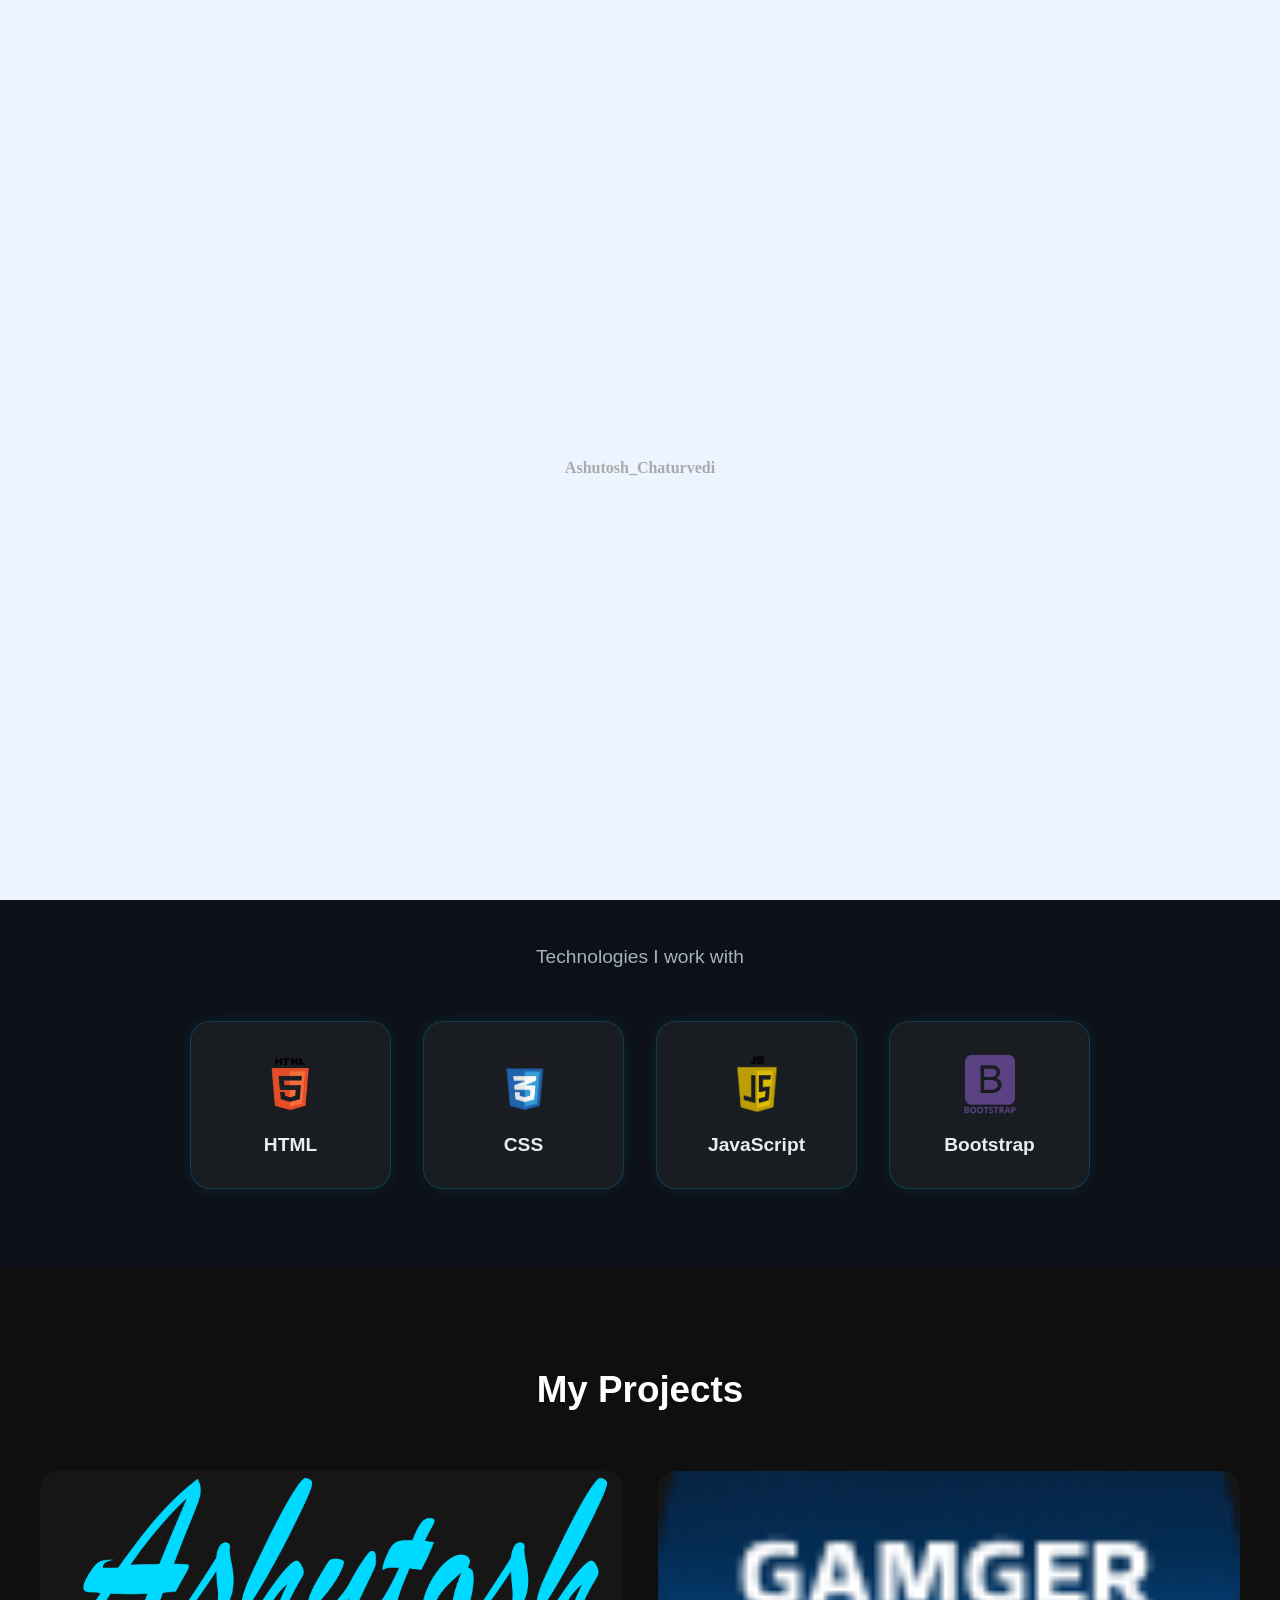
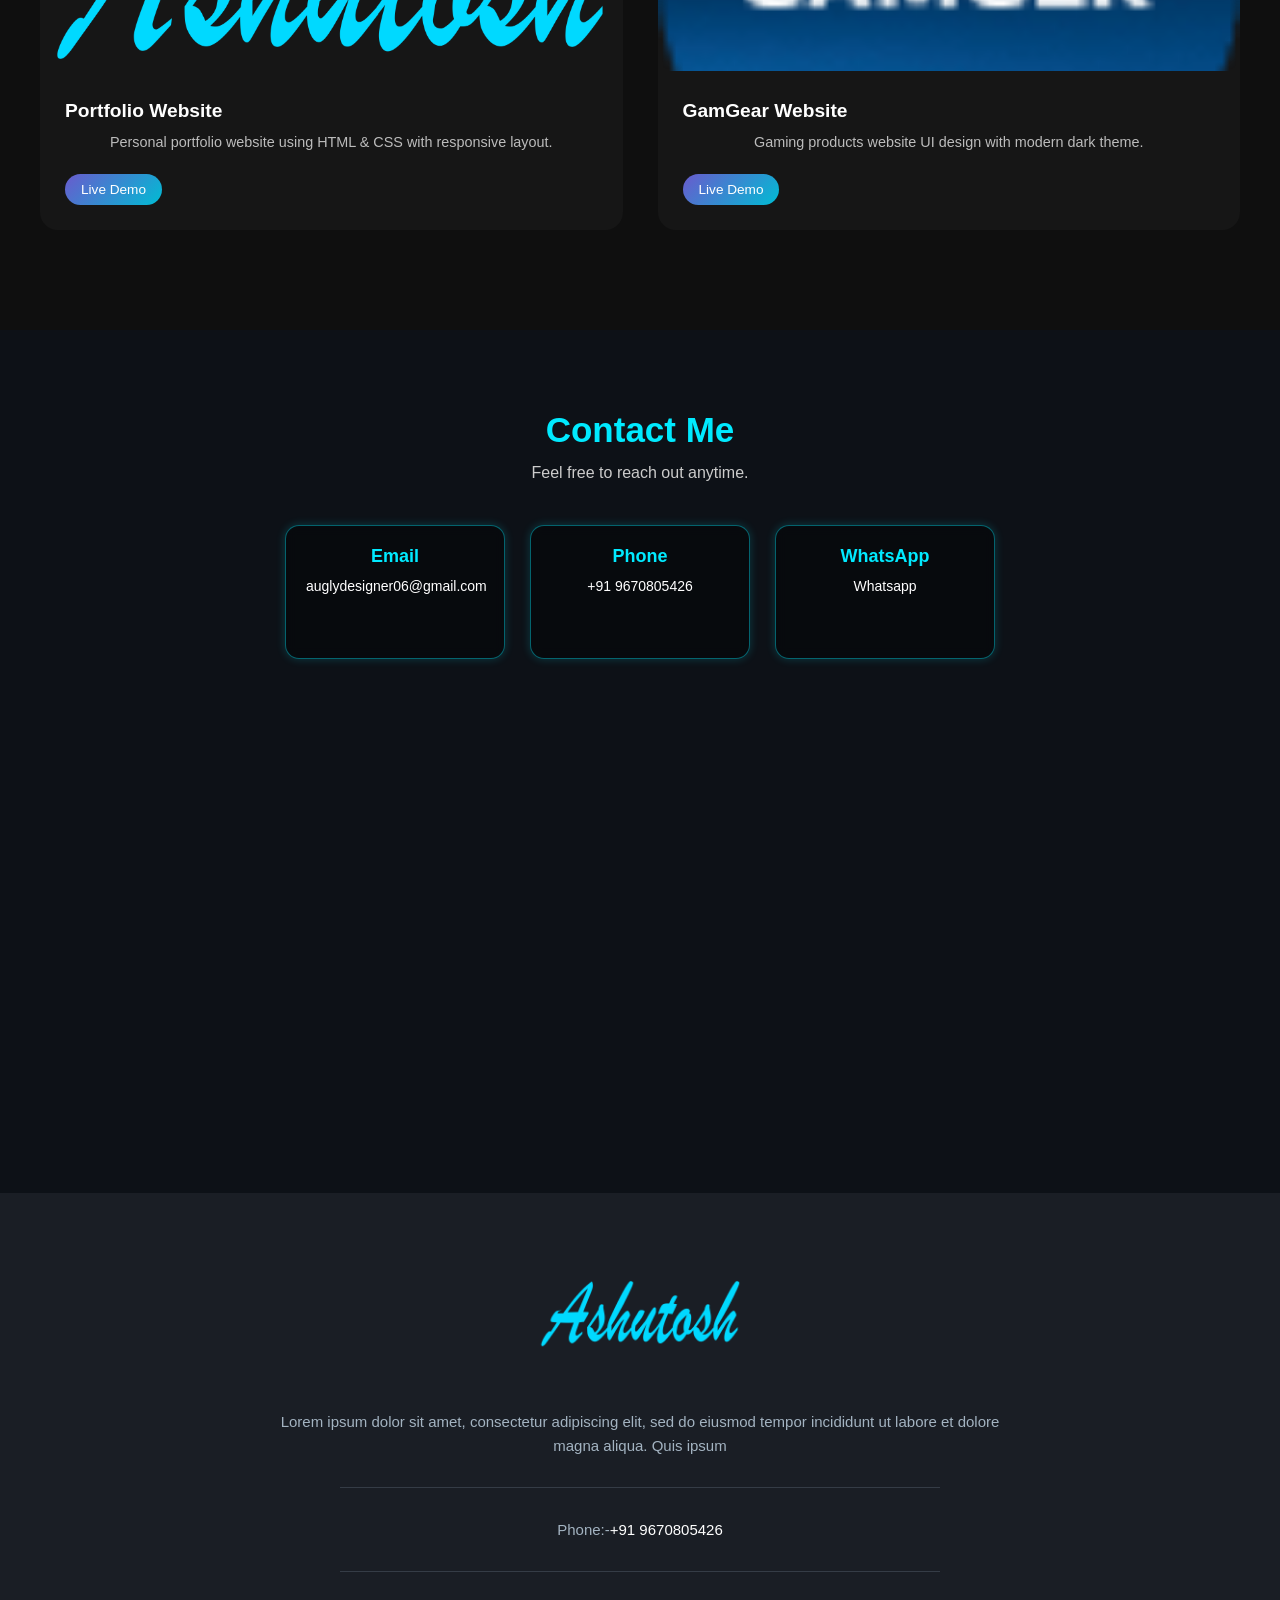
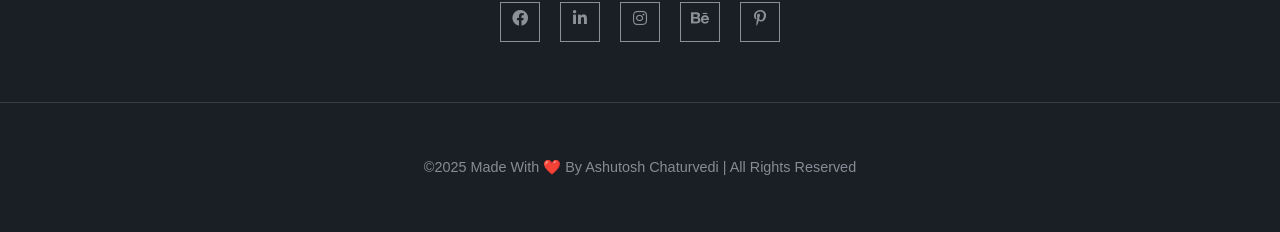
<file: index.html>
<!DOCTYPE html>
<html lang="en">

<head>
  <meta charset="UTF-8">
  <meta name="viewport" content="width=device-width, initial-scale=1.0">
  <title>Ashutosh Chaturvedi | Portfolio</title>
  <link rel="stylesheet" href="style.css">
  <link href="https://fonts.googleapis.com/css2?family=Manrope:wght@400;600;700&display=swap" rel="stylesheet">
  <link rel="stylesheet" href="https://pro.fontawesome.com/releases/v5.15.4/css/all.css" />
  <script src="https://ajax.googleapis.com/ajax/libs/jquery/3.5.1/jquery.min.js"></script>
   <link rel="stylesheet" href="https://maxcdn.bootstrapcdn.com/font-awesome/4.5.0/css/font-awesome.min.css">
  <link href="https://fonts.googleapis.com/css?family=Merriweather:400,900,900i" rel="stylesheet">
  <script src="https://ajax.googleapis.com/ajax/libs/jquery/3.5.1/jquery.min.js"></script>
  <script>
    $(document).ready(function () {
      // will first fade out the loading animation 
      $("#loaderanimate").delay(3500).fadeOut("slow", function () {
        // will fade out the whole DIV that covers the website.
        $("#loader").fadeOut("slow");
      });
    });
  </script>
  <style>
    #loader {
      position: fixed;
      top: 0;
      left: 0;
      right: 0;
      bottom: 0;
      height: 100%;
      width: 100%;
      background-color: #ecf4ff;
      z-index: 9999999;
    }

    .no-js #loaderanimate,
    .oldie #loaderanimate {
      display: none;
    }

    #loaderanimate {
      position: absolute;
      left: 50%;
      top: 50%;
      width: 60px;
      height: 60px;
      /*margin-left: -90px;
            margin-top: -150px;
            padding: 0;*/
    }

    .loading {
      position: absolute;
      /*top: 50%;
                left: 50%;*/
      overflow: hidden;
      transform: translate(-50%, 50%);
      font-weight: 800;
      font-family: Cinzel Decorative;
    }

    .loading::before {
      color: #aaa;
      content: attr(data-loading-text);
    }

    .loading::after {
      position: absolute;
      top: 0;
      left: 0;
      width: 0;
      opacity: 1;
      color: #444;
      overflow: hidden;
      content: attr(data-loading-text);
      animation: loading 4s infinite;
    }

    @keyframes loading {
      0% {
        width: 0;
      }

      100% {
        width: 100%;
      }
    }
  </style>
</head>

<body>
   <a id="button"></a>

  <div class="container-fluid">
    <div id="loader">
      <div id="loaderanimate">
        <div class="loading" data-loading-text="Ashutosh_Chaturvedi"></div>
      </div>
    </div>
  </div>
  <div class="progress-container">
    <div class="progress-bar" id="myBar"></div>
  </div>
  <!-- ===== HEADER ===== -->
<header class="header">
  <nav class="navbar">
    <div class="logo">Ashutosh</div>
    

    <!-- Toggle Button -->
    <input type="checkbox" id="menu-toggle">
    <label for="menu-toggle" class="menu-icon">
      <span></span>
      <span></span>
      <span></span>
    </label>

    <!-- Menu -->
    <ul class="nav-links">
      <li><a href="index.html">Home</a></li>
      <li><a href="about.html">About</a></li>
      <li><a href="skills.html">Skills</a></li>
      <li><a href="project.html">Projects</a></li>
      <li><a href="contact.html" class="btn">Contact</a></li>
    </ul>
  </nav>
</header>


  <!-- ===== HERO ===== -->
  <section class="hero">
    <div class="hero-content">
      <h1>Hi, I'm <span>Ashutosh Chaturvedi</span></h1>
      <p class="subtitle">Frontend Developer • Web Designer • Graphic Designer</p>

    </div>

    <div class="hero-img">
      <img src="WhatsApp Image 2025-11-07 at 4.39.20 PM (1).jpeg" alt="Ashutosh">
    </div>
  </section>

  <!-- ===== ABOUT ===== -->
  <section id="about">
    <div class="container-about">
      <h2>About Me</h2>
      <p>
        I'm a passionate web developer focused on creating clean, user-friendly, and visually appealing websites.
        I love transforming ideas into digital experiences using modern web technologies and thoughtful design.
      </p>
    </div>
  </section>

  <!-- ===== SKILLS ===== -->
  <section class="skills-section">
    <h2 class="section-title">My Skills</h2>
    <p class="section-subtitle">Technologies I work with</p>

    <div class="skills-container">

        <div class="skill-card">
            <img src="HTML.png" alt="HTML Logo">
            <h3>HTML</h3>
        </div>

        <div class="skill-card">
            <img src="CSS.png" alt="CSS Logo">
            <h3>CSS</h3>
        </div>

        <div class="skill-card">
            <img src="JS.png" alt="JavaScript Logo">
            <h3>JavaScript</h3>
        </div>

        <div class="skill-card">
            <img src="pngwing.com.png" alt="Bootstrap Logo">
            <h3>Bootstrap</h3>
        </div>
    </div>
</section>

  <!-- ===== PROJECTS ===== -->
    <section class="projects" id="projects">
  <h2 class="section-title">My Projects</h2>

  <div class="project-container">

    <div class="project-card">
      <img src="Untitled-1.png" alt="Project 1">
      <div class="project-content">
        <h3>Portfolio Website</h3>
        <p>Personal portfolio website using HTML & CSS with responsive layout.</p>
        <div class="project-links">
          <a href="#">Live Demo</a>

        </div>
      </div>
    </div>

    <div class="project-card">
      <img src="favicon.png" alt="Project 2">
      <div class="project-content">
        <h3>GamGear Website</h3>
        <p>Gaming products website UI design with modern dark theme.</p>
        <div class="project-links">
          <a href="#">Live Demo</a>

        </div>
      </div>
    </div>
</div>
</section>

  <!-- ===== CONTACT ===== -->

  <section class="contact-section">
    <h2>Contact Me</h2>
    <p>Feel free to reach out anytime.</p>

    <div class="contact-wrapper">

      <div class="contact-card">
        <h3>Email</h3>
        <p><a href="mailto:auglydesigner06@gmail.com">auglydesigner06@gmail.com</a></p>
      </div>

      <div class="contact-card">
        <h3>Phone</h3>
        <p><a href="tel:+919670805426">+91 9670805426</a></p>
      </div>

      <div class="contact-card">
        <h3>WhatsApp</h3>
        <p><a href="https://wa.me/9670805426">Whatsapp</a></p>
      </div>


    </div>
  </section>
  <div>
    <iframe
      src="https://www.google.com/maps/embed?pb=!1m18!1m12!1m3!1d1258.5027958991661!2d81.01618424915473!3d26.853198331973!2m3!1f0!2f0!3f0!3m2!1i1024!2i768!4f13.1!3m3!1m2!1s0x399be2ef71b5d399%3A0x43908c08626afa20!2s1%2F144%2C%20Virat%20Khand%20-1%2C%20Gomti%20Nagar%2C%20Lucknow%2C%20Uttar%20Pradesh%20226010!5e0!3m2!1sen!2sin!4v1765455911139!5m2!1sen!2sin"
      width="100%" height="450" style="border:0;" allowfullscreen="" loading="lazy"
      referrerpolicy="no-referrer-when-downgrade"></iframe>
  </div>
  <script src="main.js"></script>

  <!--e ===== FOOTER ===== -->
  <center>
  
  <section class="contact-area" id="contact">
        <div class="container">
            <div class="row">
                <div class="col-lg-6 offset-lg-3">
                    <div class="contact-content text-center">
                        <a href="#"><img src="Untitled-1.png" alt="logo"></a>
                        <p>Lorem ipsum dolor sit amet, consectetur adipiscing elit, sed do eiusmod tempor incididunt ut labore et dolore magna aliqua. Quis ipsum </p>
                        <div class="hr"></div>
                       <p class="number">Phone:-<a href="tel:+919670805426">+91 9670805426</a></p>
                        <div class="contact-social">
                            <ul>
                                <li><a class="hover-target" href="https://www.facebook.com/ashu.baba.988711"><i class="fab fa-facebook-f"></i></a></li>
                                <li><a class="hover-target" href="https://www.linkedin.com/in/ashutosh-chaturvedi-a56a29370?utm_source=share&utm_campaign=share_via&utm_content=profile&utm_medium=android_app"><i class="fab fa-linkedin-in"></i></a></li>
                                <li><a class="hover-target" href="https://www.instagram.com/auglydesigner?igsh=MTdmOTZ6ajNtdnF3aw=="><i class="fab fa-instagram"></i></a></li>
                                <li><a class="hover-target" href=""><i class="fab fa-behance"></i></a></li>
                                <li><a class="hover-target" href="https://pin.it/4fWRGSMrz"><i class="fab fa-pinterest-p"></i></a></li>
                            </ul>
                        </div>
                    </div>
                </div>
            </div>
        </div>
    </section>
    <!-- =============== 1.9 Contact Area End ====================-->
    <!-- =============== 1.9 Footer Area Start ====================-->
   <footer>
    <div class="container footer">
      <p>©2025 Made With ❤️ By Ashutosh Chaturvedi | All Rights Reserved</p>
      <div>
  </footer>
  </center>
</body>

</html>
</file>
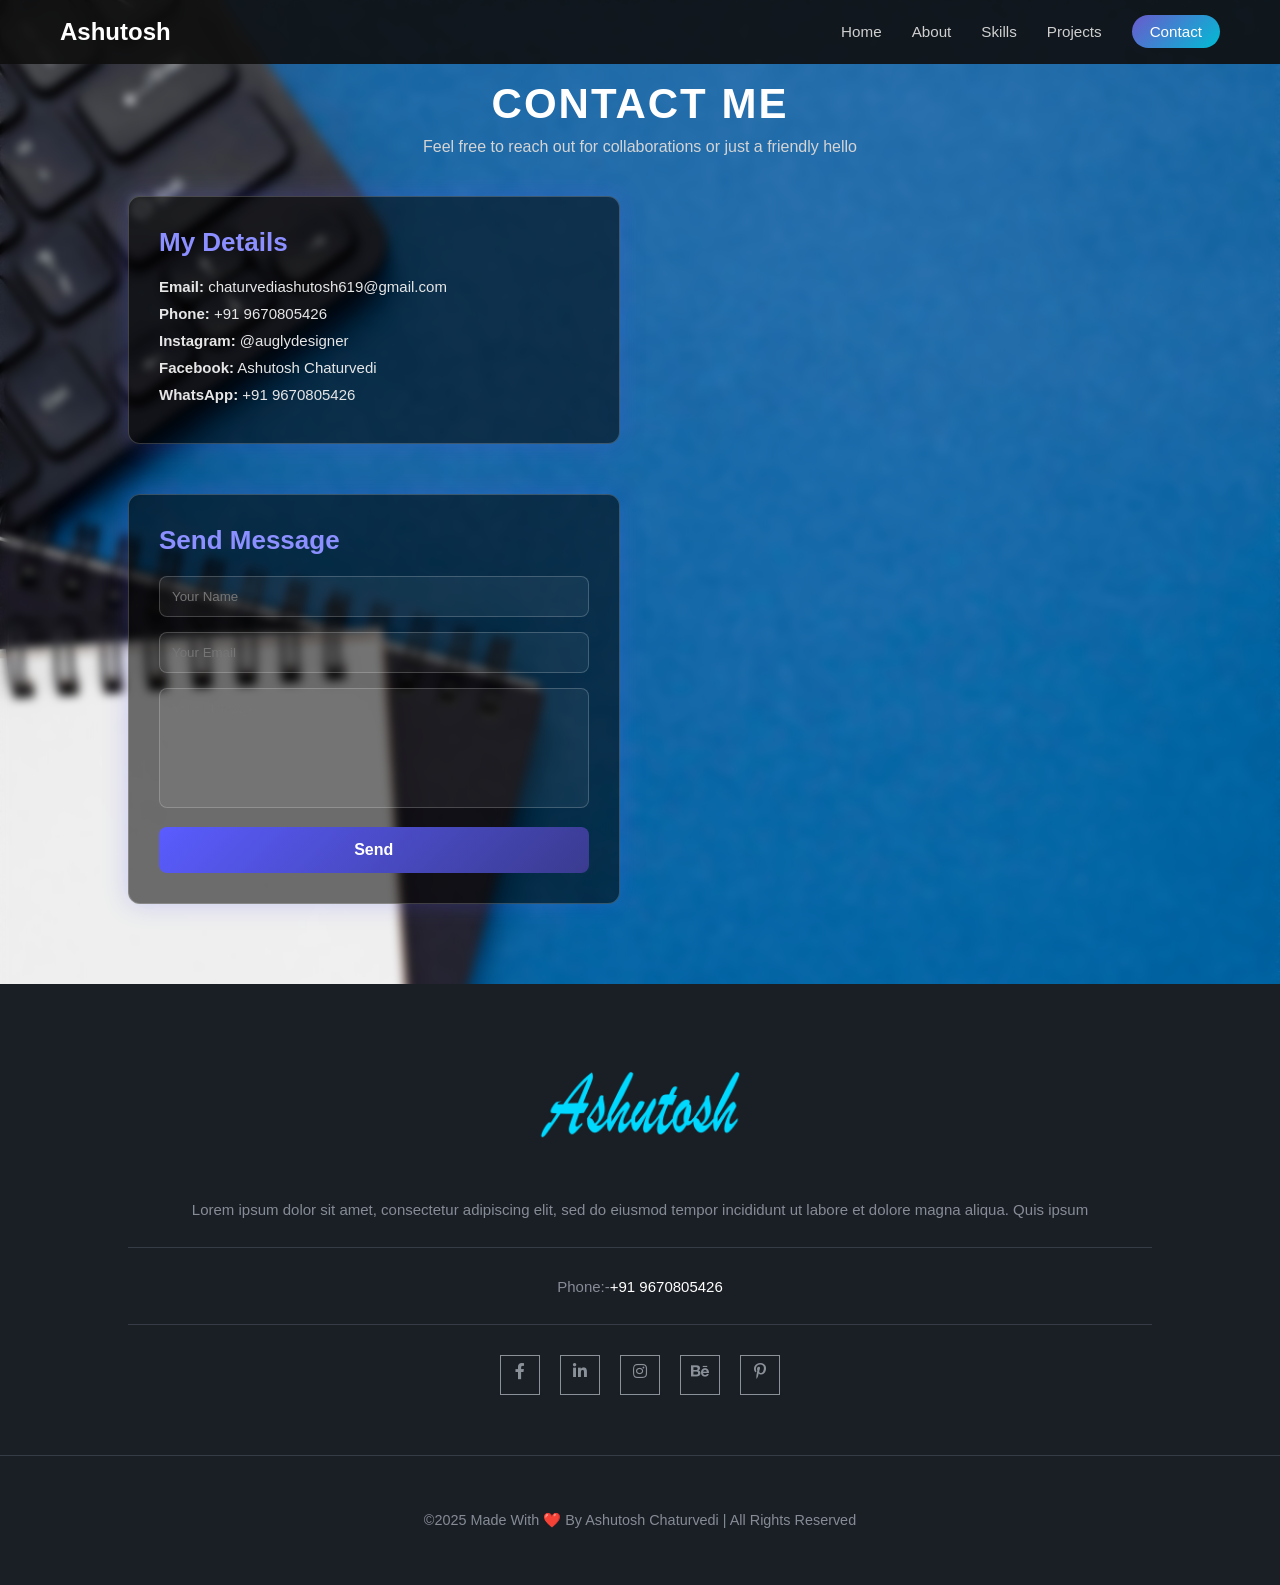
<file: contact.html>
<!DOCTYPE html>
<html lang="en">
<head>
    <meta charset="UTF-8">
    <meta name="viewport" content="width=device-width, initial-scale=1.0">
    <title>Contact | Ashutosh Chaturvedi</title>
    <link rel="stylesheet" href="contact.css">
    <link href="https://fonts.googleapis.com/css2?family=Manrope:wght@400;600;700&display=swap" rel="stylesheet">
  <link rel="stylesheet" href="https://pro.fontawesome.com/releases/v5.15.4/css/all.css" />
  <script src="https://ajax.googleapis.com/ajax/libs/jquery/3.5.1/jquery.min.js"></script>
</head>
<body>
     <!-- ===== HEADER ===== -->
<header class="header">
  <nav class="navbar">
    <div class="logo">Ashutosh</div>

    <!-- Toggle Button -->
    <input type="checkbox" id="menu-toggle">
    <label for="menu-toggle" class="menu-icon">
      <span></span>
      <span></span>
      <span></span>
    </label>

    <!-- Menu -->
    <ul class="nav-links">
      <li><a href="index.html">Home</a></li>
      <li><a href="about.html">About</a></li>
      <li><a href="skills.html">Skills</a></li>
      <li><a href="project.html">Projects</a></li>
      <li><a href="contact.html" class="btn">Contact</a></li>
    </ul>
  </nav>
</header>
     

    <section class="contact-section">
        <h2>Contact Me</h2>
        <p class="subtitle">Feel free to reach out for collaborations or just a friendly hello </p>

        <div class="contact-container">

            <div class="contact-info">
                <h3>My Details</h3>

                <p><strong>Email:</strong> chaturvediashutosh619@gmail.com</p>
                <p><strong>Phone:</strong> +91 9670805426</p>
                <p><strong>Instagram:</strong> @auglydesigner</p>
                <p><strong>Facebook:</strong> Ashutosh Chaturvedi</p>
                <p><strong>WhatsApp:</strong> +91 9670805426</p>
            </div>

            <form class="contact-form">
                <h3>Send Message</h3>

                <input type="text" placeholder="Your Name" required>
                <input type="email" placeholder="Your Email" required>
                <textarea placeholder="Your Message" required></textarea>
                <button type="submit">Send</button>
            </form>

        </div>
    </section>
     <!--e ===== FOOTER ===== -->
   <center>
  
  <section class="contact-area" id="contact">
        <div class="container">
            <div class="row">
                <div class="col-lg-6 offset-lg-3">
                    <div class="contact-content text-center">
                        <a href="#"><img src="Untitled-1.png" alt="logo"></a>
                        <p>Lorem ipsum dolor sit amet, consectetur adipiscing elit, sed do eiusmod tempor incididunt ut labore et dolore magna aliqua. Quis ipsum </p>
                        <div class="hr"></div>
                       <p class="number">Phone:-<a href="tel:+919670805426">+91 9670805426</a></p>
                        <div class="contact-social">
                            <ul>
                                <li><a class="hover-target" href="https://www.facebook.com/ashu.baba.988711"><i class="fab fa-facebook-f"></i></a></li>
                                <li><a class="hover-target" href="https://www.linkedin.com/in/ashutosh-chaturvedi-a56a29370?utm_source=share&utm_campaign=share_via&utm_content=profile&utm_medium=android_app"><i class="fab fa-linkedin-in"></i></a></li>
                                <li><a class="hover-target" href="https://www.instagram.com/auglydesigner?igsh=MTdmOTZ6ajNtdnF3aw=="><i class="fab fa-instagram"></i></a></li>
                                <li><a class="hover-target" href=""><i class="fab fa-behance"></i></a></li>
                                <li><a class="hover-target" href="https://pin.it/4fWRGSMrz"><i class="fab fa-pinterest-p"></i></a></li>
                            </ul>
                        </div>
                    </div>
                </div>
            </div>
        </div>
    </section>
    <!-- =============== 1.9 Contact Area End ====================-->
    <!-- =============== 1.9 Footer Area Start ====================-->
   <footer>
    <div class="container footer">
      <p>©2025 Made With ❤️ By Ashutosh Chaturvedi | All Rights Reserved</p>
      <div>
  </footer>
  </center>
    

</body>
</html>
</file>
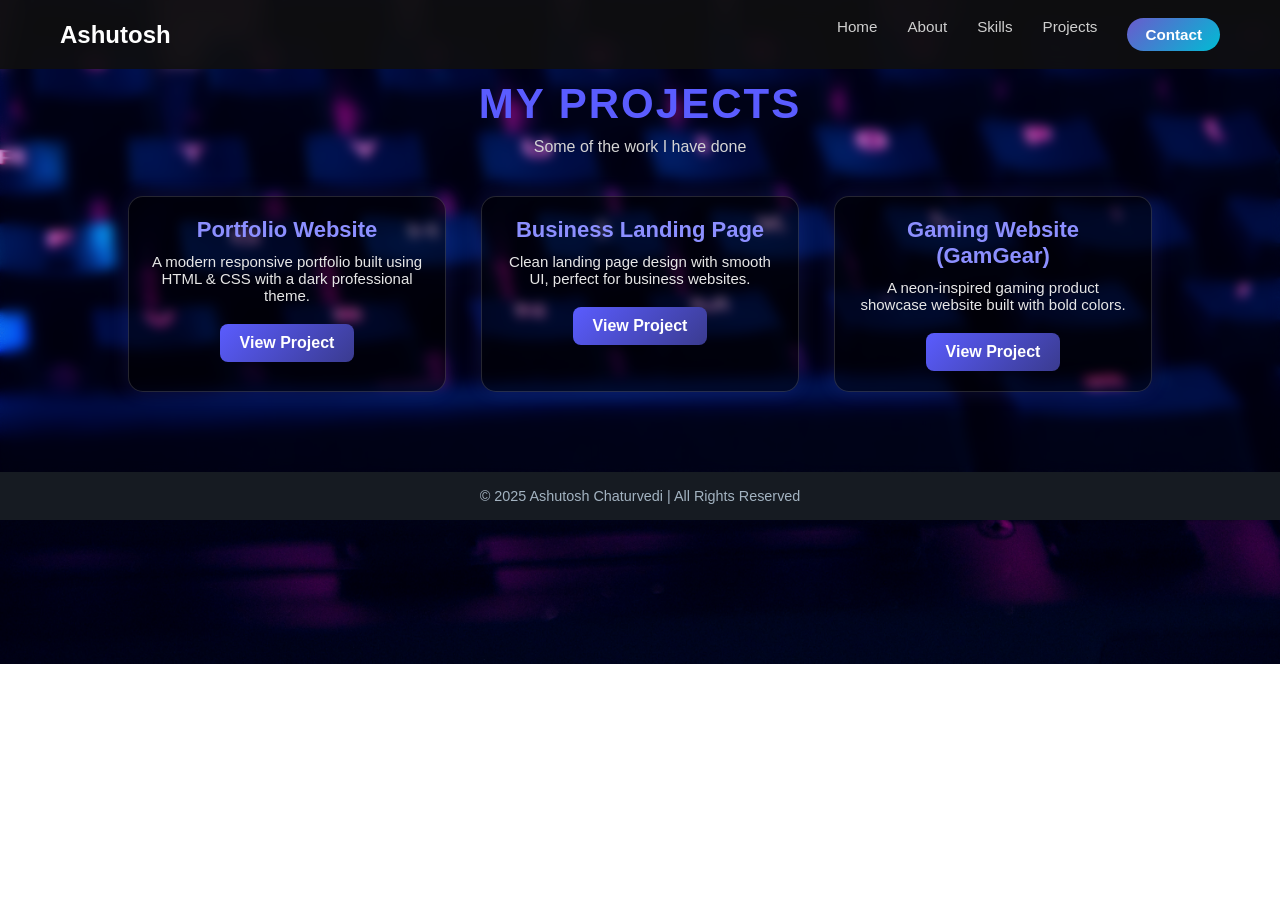
<file: project.html>
<!DOCTYPE html>
<html lang="en">
<head>
    <meta charset="UTF-8">
    <meta name="viewport" content="width=device-width, initial-scale=1.0">
    <title>Projects | Ashutosh Chaturvedi</title>
    <link rel="stylesheet" href="project.css">
</head>
<body>
     <!-- ===== HEADER ===== -->
<header class="header">
  <nav class="navbar">
    <div class="logo">Ashutosh</div>

    <!-- Toggle Button -->
    <input type="checkbox" id="menu-toggle">
    <label for="menu-toggle" class="menu-icon">
      <span></span>
      <span></span>
      <span></span>
    </label>

    <!-- Menu -->
    <ul class="nav-links">
      <li><a href="index.html">Home</a></li>
      <li><a href="about.html">About</a></li>
      <li><a href="skills.html">Skills</a></li>
      <li><a href="project.html">Projects</a></li>
      <li><a href="contact.html" class="btn">Contact</a></li>
    </ul>
  </nav>
</header>

    <section class="projects-section">
        <h2>My Projects</h2>
        <p class="subtitle">Some of the work I have done</p>

        <div class="projects-container">

            <div class="project-box">
                <h3>Portfolio Website</h3>
                <p>A modern responsive portfolio built using HTML & CSS with a dark professional theme.</p>
                <a class="btn" href="#">View Project</a>
            </div>

            <div class="project-box">
                <h3>Business Landing Page</h3>
                <p>Clean landing page design with smooth UI, perfect for business websites.</p>
                <a class="btn" href="#">View Project</a>
            </div>

            <div class="project-box">
                <h3>Gaming Website (GamGear)</h3>
                <p>A neon-inspired gaming product showcase website built with bold colors.</p>
                <a class="btn" href="#">View Project</a>
            </div>

        </div>
    </section>
     <!--e ===== FOOTER ===== -->
  <footer>
    <div class="container footer">
      <p>© 2025 Ashutosh Chaturvedi | All Rights Reserved</p>
    <div>
  </footer>

</body>
</html>
</file>
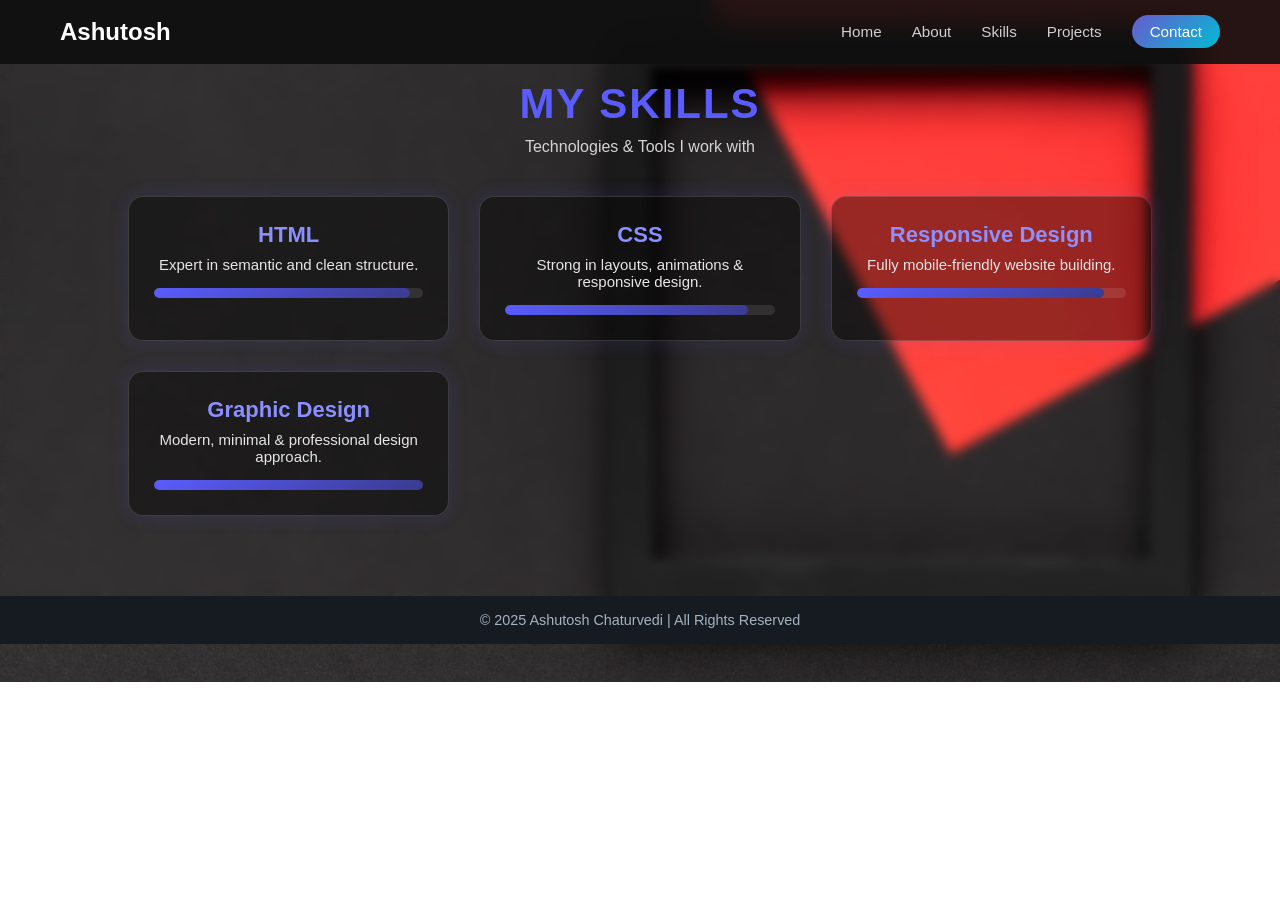
<file: skills.html>
<!DOCTYPE html>
<html lang="en">
<head>
    <meta charset="UTF-8">
    <meta name="viewport" content="width=device-width, initial-scale=1.0">
    <title>Skills | Ashutosh Chaturvedi</title>
    <link rel="stylesheet" href="skills.css">
     <link rel="stylesheet" href="https://pro.fontawesome.com/releases/v5.15.4/css/all.css" />
  <script src="https://ajax.googleapis.com/ajax/libs/jquery/3.5.1/jquery.min.js"></script>
</head>
<body>
    <!-- ===== HEADER ===== -->
<header class="header">
  <nav class="navbar">
    <div class="logo">Ashutosh</div>

    <!-- Toggle Button -->
    <input type="checkbox" id="menu-toggle">
    <label for="menu-toggle" class="menu-icon">
      <span></span>
      <span></span>
      <span></span>
    </label>

    <!-- Menu -->
    <ul class="nav-links">
      <li><a href="index.html">Home</a></li>
      <li><a href="about.html">About</a></li>
      <li><a href="skills.html">Skills</a></li>
      <li><a href="project.html">Projects</a></li>
      <li><a href="contact.html" class="btn">Contact</a></li>
    </ul>
  </nav>
</header>

    <section class="skills-section">
        <h2>My Skills</h2>
        <p class="subtitle">Technologies & Tools I work with</p>

        <div class="skills-container">

            <div class="skill-box">
                <h3>HTML</h3>
                <p>Expert in semantic and clean structure.</p>
                <div class="bar"><span style="width: 95%"></span></div>
            </div>

            <div class="skill-box">
                <h3>CSS</h3>
                <p>Strong in layouts, animations & responsive design.</p>
                <div class="bar"><span style="width: 90%"></span></div>
            </div>
            <div class="skill-box">
                <h3>Responsive Design</h3>
                <p>Fully mobile-friendly website building.</p>
                <div class="bar"><span style="width: 92%"></span></div>
            </div>
            <div class="skill-box">
                <h3>Graphic Design</h3>
                <p>Modern, minimal & professional design approach.</p>
                <div class="bar"><span style="width: 100%"></span></div>
            </div>

        </div>
    </section>
     <!--e ===== FOOTER ===== -->
  <footer>
    <div class="container footer">
      <p>© 2025 Ashutosh Chaturvedi | All Rights Reserved</p>
    <div>
  </footer>

</body>
</html>
</file>
<file: style.css>
:root {
  --bg: #0d1117;
  --panel: #161b22;
  --text: #e6edf3;
  --muted: #a3b3c1;
  --accent: #00adb5;
  --radius: 12px;
  --transition: all 0.3s ease;
}

* {
  margin: 0;
  padding: 0;
  box-sizing: border-box;
}


body {
  background: var(--bg);
  color: var(--text);
  font-family: "Manrope", sans-serif;
  scroll-behavior: smooth;
}
/*Scroll Bar */
/* width */
::-webkit-scrollbar {
  width: 5px;
}
/*Track*/
::-webkit-scrollbar-track {
  box-shadow: inset 0 0 5px #3fd0d4;
}
/*Handle*/
::-webkit-scrollbar-thumb {
  background: #00eaff;
  border-radius: 2px;
}
/*Handle on hover*/
::-webkit-scrollbar-thumb:hover {
  background: #00eaff;
}
.progress-container {
  width: 100%;
  position: fixed;
  height: 5px;
  z-index: 99;
  background: #ccc;
}
.progress-bar {
  height: 5px;
  background: #00eaff;
  color: #00eaff;
  width: 0%;
  border-radius: 10px;
}
#button {
      display: inline-block;
      background-color: #FF9800;
      width: 50px;
      height: 50px;
      text-align: center;
      border-radius: 4px;
      position: fixed;
      bottom: 30px;
      right: 30px;
      transition: background-color .3s,
      opacity .5s, visibility .5s;
      opacity: 0;
      visibility: hidden;
      z-index: 1000;
    }

    #button::after {
      content: "\f077";
      font-family: FontAwesome;
      font-weight: normal;
      font-style: normal;
      font-size: 2em;
      line-height: 50px;
      color: #fff;
    }

    #button:hover {
      cursor: pointer;
      background-color: #333;
    }

    #button:active {
      background-color: #555;
    }

    #button.show {
      opacity: 1;
      visibility: visible;
    }


/* RESET */
* {
  margin: 0;
  padding: 0;
  box-sizing: border-box;
  font-family: 'Poppins', sans-serif;
}

/* HEADER */
.header {
  width: 100%;
  position: fixed;
  top: 0;
  z-index: 1000;
  background: rgba(15, 15, 15, 0.9);
  backdrop-filter: blur(10px);
}

/* NAVBAR */
.navbar {
  max-width: 1200px;
  margin: auto;
  padding: 18px 20px;
  display: flex;
  justify-content: space-between;
  align-items: center;
}

/* LOGO */
.logo {
  font-size: 1.5rem;
  font-weight: 600;
  color: #ffffff;
}

/* LINKS */
.nav-links {
  list-style: none;
  display: flex;
  gap: 30px;
}

.nav-links a {
  text-decoration: none;
  color: #cfcfcf;
  font-size: 0.95rem;
  transition: 0.3s;
}

.nav-links a:hover {
  color: #ffffff;
}

/* CONTACT BUTTON */
.nav-links .btn {
  padding: 8px 18px;
  border-radius: 30px;
  background: linear-gradient(135deg, #6a5acd, #00bcd4);
  color: #fff;
}

/* MENU ICON */
.menu-icon {
  display: none;
  flex-direction: column;
  cursor: pointer;
}

.menu-icon span {
  background: #fff;
  height: 3px;
  width: 25px;
  margin: 4px 0;
  border-radius: 5px;
}

/* HIDE CHECKBOX */
#menu-toggle {
  display: none;
}

/* RESPONSIVE */
@media (max-width: 768px) {
  .menu-icon {
    display: flex;
  }

  .nav-links {
    position: absolute;
    top: 70px;
    right: 0;
    background: #0f0f0f;
    width: 100%;
    flex-direction: column;
    align-items: center;
    gap: 25px;
    padding: 30px 0;
    display: none;
  }

  #menu-toggle:checked ~ .nav-links {
    display: flex;
  }
}


/* ===== HERO ===== */
.hero {
    display: flex;
    justify-content: space-between;
    align-items: center;
    padding: 80px 10%;
    background: #0d0d0d;
    color: #fff;
}

.hero-content {
    max-width: 55%;
    animation: fadeIn 1.2s ease;
}

.hero h1 {
    font-size: 48px;
    font-weight: 700;
}

.hero h1 span {
    color: #00d9ff;  /* Professional neon blue accent */
}

.subtitle {
    font-size: 20px;
    margin: 10px 0 20px;
    color: #cfcfcf;
    text-align: left;
}

.about {
    line-height: 1.7;
    margin-bottom: 30px;
    color: #d5d5d5;
}

.btn {
    padding: 12px 25px;
    background: #00d9ff;
    color: #000;
    text-decoration: none;
    font-weight: 600;
    border-radius: 6px;
    transition: 0.3s;
}

.btn:hover {
    background: #00a4c2;
}

/* Photo Styling */
.hero-img img {
    width: 330px;
    height: 330px;
    object-fit: cover;
    border-radius: 50%;
    border: 4px solid #00d9ff;
    animation: float 4s ease-in-out infinite;
}

/* Animations */
@keyframes fadeIn {
    from { opacity: 0; transform: translateY(20px); }
    to { opacity: 1; transform: translateY(0); }
}

@keyframes float {
    0% { transform: translateY(0); }
    50% { transform: translateY(-12px); }
    100% { transform: translateY(0); }
}

/* Responsive */
@media (max-width: 768px) {
    .hero {
        flex-direction: column-reverse;
        text-align: center;
    }

    .hero-content {
        max-width: 100%;
    }

    .hero-img img {
        margin-bottom: 25px;
    }
}

/* ===== HEADINGS ===== */
h2 {
  text-align: center;
  font-size: 1.8rem;
  color: var(--accent);
  margin-bottom: 1.5rem;
}

/* ===== ABOUT ===== */
.about p, section p {
  max-width: 750px;
  margin: auto;
  color: var(--muted);
  line-height: 1.6;
  font-size: 1rem;
  text-align: center;
  margin-bottom: 5.5rem;
}
.container-about {
  margin-top: 70px;
}

/* ===== SKILLS ===== */
.skills-section {
    text-align: center;
    padding: 5rem 1rem;
}

.section-title {
    font-size: 2.5rem;
    font-weight: 700;
    color: var(--accent);
}

.section-subtitle {
    font-size: 1.2rem;
    color: var(--muted);
    margin-bottom: 3rem;
}

/* SKILL BOXES */
.skills-container {
    display: grid;
    grid-template-columns: repeat(auto-fit, minmax(180px, 1fr));
    gap: 2rem;
    max-width: 900px;
    margin: auto;
}

.skill-card {
    background: rgba(255, 255, 255, 0.05);
    padding: 2rem 1rem;
    border-radius: 20px;
    border: 1px solid rgba(0, 183, 255, 0.2);
    transition: 0.3s;
    backdrop-filter: blur(10px);
    box-shadow: 0 0 15px rgba(0, 183, 255, 0.1);
}

.skill-card:hover {
    border-color: var(--accent);
    transform: translateY(-8px);
    box-shadow: 0 0 18px rgba(0, 234, 255, 0.7);
    cursor: pointer;
}

.skill-card img {
    width: 60px;
    height: 60px;
    object-fit: contain;
    margin-bottom: 1rem;
}

.skill-card h3 {
    color: var(--text);
    font-size: 1.2rem;
    font-weight: 600;
}

/* ===== PROJECTS ===== */
/* PROJECT SECTION */
.projects {
  background: #0f0f0f;
  padding: 100px 20px;
}

.section-title {
  text-align: center;
  font-size: 2.3rem;
  color: #ffffff;
  margin-bottom: 60px;
}

/* CONTAINER */
.project-container {
  max-width: 1200px;
  margin: auto;
  display: grid;
  grid-template-columns: repeat(auto-fit, minmax(280px, 1fr));
  gap: 35px;
}

/* CARD */
.project-card {
  background: #161616;
  border-radius: 18px;
  overflow: hidden;
  transition: 0.4s ease;
}

.project-card:hover {
  transform: translateY(-10px);
  box-shadow: 0 0 18px rgba(0, 234, 255, 0.7);
}

/* IMAGE */
.project-card img {
  width: 100%;
  height: 200px;
  object-fit: cover;
}

/* CONTENT */
.project-content {
  padding: 25px;
}

.project-content h3 {
  color: #ffffff;
  font-size: 1.2rem;
  margin-bottom: 10px;
}

.project-content p {
  color: #bcbcbc;
  font-size: 0.9rem;
  margin-bottom: 20px;
  line-height: 1.5;
}

/* BUTTONS */
.project-links {
  display: flex;
  gap: 15px;
}

.project-links a {
  text-decoration: none;
  padding: 8px 16px;
  border-radius: 30px;
  font-size: 0.85rem;
  color: #fff;
  background: linear-gradient(135deg, #6a5acd, #00bcd4);
  transition: 0.3s;
}

.project-links a:hover {
  opacity: 0.85;
}

/* ===== CONTACT ===== */
.contact-section {
    text-align: center;
    padding: 80px 20px;
    color: #fff;
}

.contact-section h2 {
    font-size: 35px;
    margin-bottom: 10px;
    color: #00eaff;
}

.contact-section p {
    margin-bottom: 40px;
    color: #cccccc;
}
.contact-card>p>a{
  color: #fff;
  text-decoration: none;
}

.contact-wrapper {
    display: flex;
    justify-content: center;
    align-items: center;
    gap: 25px;
    flex-wrap: wrap;
}

.contact-card {
    width: 220px;                /* Smaller width */
    padding: 20px;               /* Compact padding */
    background: rgba(0, 0, 0, 0.4);
    border: 1px solid rgba(0, 234, 255, 0.4);
    border-radius: 14px;
    backdrop-filter: blur(6px);  /* Glass effect */
    box-shadow: 0 0 10px rgba(0, 234, 255, 0.2);
    transition: 0.3s ease;
}

.contact-card:hover {
    transform: translateY(-6px);
    box-shadow: 0 0 18px rgba(0, 234, 255, 0.7);
    border-color: #00eaff;
    cursor: pointer;
}

.contact-card h3 {
    font-size: 18px;
    margin-bottom: 8px;
    color: #00eaff;
}

.contact-card p {
    font-size: 14px;
    color: #e2e2e2;
}

/* Animation */
@keyframes fadeIn {
    from { opacity: 0; transform: translateY(20px); }
    to { opacity: 1; transform: translateY(0); }
}

/* ===== FOOTER ===== */
footer {
  background: var(--panel);
  text-align: center;
  padding: 1rem;
  color: var(--muted);
  font-size: 0.9rem;
}

/* ===== RESPONSIVE ===== */
@media (max-width: 768px) {
  .hero-content .typing {
    font-size: 1.8rem;
  }
  nav ul {
    flex-wrap: wrap;
    justify-content: center;
  }
}

        
        .contact-area {
            padding: 60px 0;
           /* min-height: 100vh;*/
        }
 .contact-social ul {
            margin: 0;
            padding: 0;
            list-style: none;
        }
.contact-area {
    border-bottom: 1px solid #353C46;
}

.contact-content p {
    font-size: 15px;
    margin: 30px 0 60px;
    position: relative;
}

.contact-content p::after {
    background: #353C46;
    bottom: -30px;
    content: "";
    height: 1px;
    left: 50%;
    position: absolute;
    transform: translate(-50%);
    width: 80%;
}

.contact-content h6 {
    color: #8b9199;
    font-size: 15px;
    font-weight: 400;
    margin-bottom: 10px;
}

.contact-content span {
    color: #353c47;
    margin: 0 10px;
}

.contact-social {
    margin-top: 30px;
}

.contact-social > ul {
    display: inline-flex;
}

.contact-social ul li a {
    border: 1px solid #8b9199;
    color: #8b9199;
    display: inline-block;
    height: 40px;
    margin: 0 10px;
    padding-top: 7px;
    transition: all 0.4s ease 0s;
    width: 40px;
}

.contact-social ul li a:hover {
    border: 1px solid #FAB702;
    color: #FAB702;
}

.contact-content img {
    max-width: 210px;
}

.contact-area, footer {
    background: #1A1E25;
    color: #868c96;
}
.number a{
  color: #fff;
  text-decoration: none;
}

footer p {
    padding: 40px 0;
    text-align: center;
}

footer img {
    width: 44px;
}
</file>
<file: contact.css>
:root {
  --bg: #0d1117;
  --panel: #161b22;
  --text: #e6edf3;
  --muted: #a3b3c1;
  --accent: #00adb5;
  --radius: 12px;
  --transition: all 0.3s ease;
}
*{
    margin: 0;
    padding: 0;
    box-sizing: border-box;
    font-family: "Poppins", sans-serif;
}

body{
    background: url("view-arrangement-with-keyboard-notebooks.jpg") no-repeat center center/cover;
    color: #fff;
    backdrop-filter: blur(5px);
}
/* RESET */
* {
  margin: 0;
  padding: 0;
  box-sizing: border-box;
  font-family: 'Poppins', sans-serif;
}

/* HEADER */
.header {
  width: 100%;
  position: fixed;
  top: 0;
  z-index: 1000;
  background: rgba(15, 15, 15, 0.9);
  backdrop-filter: blur(10px);
}

/* NAVBAR */
.navbar {
  max-width: 1200px;
  margin: auto;
  padding: 18px 20px;
  display: flex;
  justify-content: space-between;
  align-items: center;
}

/* LOGO */
.logo {
  font-size: 1.5rem;
  font-weight: 600;
  color: #ffffff;
}

/* LINKS */
.nav-links {
  list-style: none;
  display: flex;
  gap: 30px;
}

.nav-links a {
  text-decoration: none;
  color: #cfcfcf;
  font-size: 0.95rem;
  transition: 0.3s;
}

.nav-links a:hover {
  color: #00edff;
}

/* CONTACT BUTTON */
.nav-links .btn {
  padding: 8px 18px;
  border-radius: 30px;
  background: linear-gradient(135deg, #6a5acd, #00bcd4);
  color: #fff;
}

/* MENU ICON */
.menu-icon {
  display: none;
  flex-direction: column;
  cursor: pointer;
}

.menu-icon span {
  background: #fff;
  height: 3px;
  width: 25px;
  margin: 4px 0;
  border-radius: 5px;
}

/* HIDE CHECKBOX */
#menu-toggle {
  display: none;
}

/* RESPONSIVE */
@media (max-width: 768px) {
  .menu-icon {
    display: flex;
  }

  .nav-links {
    position: absolute;
    top: 70px;
    right: 0;
    background: #0f0f0f;
    width: 100%;
    flex-direction: column;
    align-items: center;
    gap: 25px;
    padding: 30px 0;
    display: none;
  }

  #menu-toggle:checked ~ .nav-links {
    display: flex;
  }
}

.contact-section{
    padding: 80px 10%;
    backdrop-filter: blur(6px);
}

.contact-section h2{
    font-size: 42px;
    text-align: center;
    color: #ffffff;
    margin-bottom: 10px;
    text-transform: uppercase;
    letter-spacing: 2px;
}

.subtitle{
    text-align: center;
    color: #d4d4d4;
    margin-bottom: 40px;
}

.contact-container{
    display: flex;
    justify-content: space-between;
    gap: 50px;
    flex-wrap: wrap;
}

/* GLASS EFFECT BOXES */
.contact-info, 
.contact-form{
    width: 48%;
    padding: 30px;
    border-radius: 12px;
    background: rgba(0, 0, 0, 0.55);
    border: 1px solid rgba(255, 255, 255, 0.2);
    box-shadow: 0 0 25px rgba(90, 92, 255, 0.25);

    backdrop-filter: blur(10px);
}

.contact-info h3,
.contact-form h3{
    font-size: 26px;
    color: #8c8fff;
    margin-bottom: 20px;
}

.contact-info p{
    margin-bottom: 10px;
    color: #e6e6e6;
    font-size: 15px;
}

/* Form Inputs */
.contact-form input,
.contact-form textarea{
    width: 100%;
    padding: 12px;
    margin-bottom: 15px;
    border-radius: 8px;
    background: rgba(255, 255, 255, 0.05);
    border: 1px solid rgba(255, 255, 255, 0.2);
    color: #fff;
    outline: none;
    transition: 0.3s;
}

.contact-form input:focus,
.contact-form textarea:focus{
    border-color: #5a5cff;
    box-shadow: 0 0 10px rgba(90, 92, 255, 0.6);
}

.contact-form textarea{
    height: 120px;
    resize: none;
}

/* Button */
.contact-form button{
    width: 100%;
    padding: 14px;
    background: linear-gradient(135deg, #5a5cff, #3a3b8f);
    border: none;
    color: #fff;
    font-size: 16px;
    border-radius: 8px;
    font-weight: 600;
    cursor: pointer;
    transition: 0.3s;
}

.contact-form button:hover{
    background: linear-gradient(135deg, #3a3b8f, #5a5cff);
    transform: translateY(-3px);
}

/* Responsive */
@media (max-width: 900px){
    .contact-info,
    .contact-form{
        width: 100%;
    }
}
/* ===== FOOTER ===== */
footer {
  background: var(--panel);
  text-align: center;
  padding: 1rem;
  color: var(--muted);
  font-size: 0.9rem;
}

/* ===== RESPONSIVE ===== */
@media (max-width: 768px) {
  .hero-content .typing {
    font-size: 1.8rem;
  }
  nav ul {
    flex-wrap: wrap;
    justify-content: center;
  }
}

 .contact-area {
            padding: 60px 0;
           /* min-height: 100vh;*/
        }
 .contact-social ul {
            margin: 0;
            padding: 0;
            list-style: none;
        }
.contact-area {
    border-bottom: 1px solid #353C46;
}

.contact-content p {
    font-size: 15px;
    margin: 30px 0 60px;
    position: relative;
}

.contact-content p::after {
    background: #353C46;
    bottom: -30px;
    content: "";
    height: 1px;
    left: 50%;
    position: absolute;
    transform: translate(-50%);
    width: 80%;
}

.contact-content h6 {
    color: #8b9199;
    font-size: 15px;
    font-weight: 400;
    margin-bottom: 10px;
}

.contact-content span {
    color: #353c47;
    margin: 0 10px;
}

.contact-social {
    margin-top: 30px;
}

.contact-social > ul {
    display: inline-flex;
}

.contact-social ul li a {
    border: 1px solid #8b9199;
    color: #8b9199;
    display: inline-block;
    height: 40px;
    margin: 0 10px;
    padding-top: 7px;
    transition: all 0.4s ease 0s;
    width: 40px;
}

.contact-social ul li a:hover {
    border: 1px solid #FAB702;
    color: #FAB702;
}

.contact-content img {
    max-width: 210px;
}

.contact-area, footer {
    background: #1A1E25;
    color: #868c96;
}
.number a{
  color: #fff;
  text-decoration: none;
}

footer p {
    padding: 40px 0;
    text-align: center;
}

footer img {
    width: 44px;
}
</file>
<file: project.css>
:root {
  --bg: #0d1117;
  --panel: #161b22;
  --text: #e6edf3;
  --muted: #a3b3c1;
  --accent: #00adb5;
  --radius: 12px;
  --transition: all 0.3s ease;
}
*{
    margin: 0;
    padding: 0;
    box-sizing: border-box;
    font-family: "Poppins", sans-serif;
}

body{
    background: url("anas-alshanti-feXpdV001o4-unsplash.jpg") no-repeat center center/cover;
    color: #fff;
}
/* RESET */
* {
  margin: 0;
  padding: 0;
  box-sizing: border-box;
  font-family: 'Poppins', sans-serif;
}

/* HEADER */
.header {
  width: 100%;
  position: fixed;
  top: 0;
  z-index: 1000;
  background: rgba(15, 15, 15, 0.9);
  backdrop-filter: blur(10px);
}

/* NAVBAR */
.navbar {
  max-width: 1200px;
  margin: auto;
  padding: 18px 20px;
  display: flex;
  justify-content: space-between;
  align-items: center;
}

/* LOGO */
.logo {
  font-size: 1.5rem;
  font-weight: 600;
  color: #ffffff;
}

/* LINKS */
.nav-links {
  list-style: none;
  display: flex;
  gap: 30px;
}

.nav-links a {
  text-decoration: none;
  color: #cfcfcf;
  font-size: 0.95rem;
  transition: 0.3s;
}

.nav-links a:hover {
  color: #ffffff;
}

/* CONTACT BUTTON */
.nav-links .btn {
  padding: 8px 18px;
  border-radius: 30px;
  background: linear-gradient(135deg, #6a5acd, #00bcd4);
  color: #fff;
}

/* MENU ICON */
.menu-icon {
  display: none;
  flex-direction: column;
  cursor: pointer;
}

.menu-icon span {
  background: #fff;
  height: 3px;
  width: 25px;
  margin: 4px 0;
  border-radius: 5px;
}

/* HIDE CHECKBOX */
#menu-toggle {
  display: none;
}

/* RESPONSIVE */
@media (max-width: 768px) {
  .menu-icon {
    display: flex;
  }

  .nav-links {
    position: absolute;
    top: 70px;
    right: 0;
    background: #0f0f0f;
    width: 100%;
    flex-direction: column;
    align-items: center;
    gap: 25px;
    padding: 30px 0;
    display: none;
  }

  #menu-toggle:checked ~ .nav-links {
    display: flex;
  }
}



.projects-section{
    padding: 80px 10%;
    backdrop-filter: blur(6px);
}

.projects-section h2{
    font-size: 42px;
    text-align: center;
    color: #5a5cff;
    text-transform: uppercase;
    margin-bottom: 10px;
    letter-spacing: 2px;
}

.subtitle{
    text-align: center;
    color: #d4d4d4;
    margin-bottom: 40px;
}

/* Grid Layout */
.projects-container{
    display: grid;
    grid-template-columns: repeat(auto-fit, minmax(300px, 1fr));
    gap: 35px;
}

/* Project Card */
.project-box{
    background: rgba(0,0,0,0.45);
    padding: 20px;
    border-radius: 15px;
    border: 1px solid rgba(255,255,255,0.15);
    backdrop-filter: blur(12px);
    box-shadow: 0 0 20px rgba(90,92,255,0.15);
    text-align: center;
    transition: 0.3s;
}

.project-box:hover{
    transform: translateY(-8px);
    box-shadow: 0 0 25px rgba(90,92,255,0.4);
    cursor: pointer;
}

.project-box img{
    width: 100%;
    height: 180px;
    object-fit: cover;
    border-radius: 12px;
    margin-bottom: 15px;
    border: 2px solid #5a5cff;
}

/* Text */
.project-box h3{
    font-size: 22px;
    color: #8c8fff;
    margin-bottom: 10px;
}

.project-box p{
    color: #e6e6e6;
    font-size: 15px;
    margin-bottom: 20px;
}

/* Button */
.btn{
    display: inline-block;
    padding: 10px 20px;
    background: linear-gradient(135deg, #5a5cff, #3a3b8f);
    color: #fff;
    text-decoration: none;
    border-radius: 8px;
    font-weight: 600;
    transition: 0.3s;
}

.btn:hover{
    background: linear-gradient(135deg, #3a3b8f, #5a5cff);
    transform: translateY(-3px);
}

/* Responsive */
@media (max-width: 900px){
    .projects-section{
        text-align: center;
    }
}
/* ===== FOOTER ===== */
footer {
  background: var(--panel);
  text-align: center;
  padding: 1rem;
  color: var(--muted);
  font-size: 0.9rem;
}

/* ===== RESPONSIVE ===== */
@media (max-width: 768px) {
  .hero-content .typing {
    font-size: 1.8rem;
  }
  nav ul {
    flex-wrap: wrap;
    justify-content: center;
  }
}
</file>
<file: skills.css>
:root {
  --bg: #0d1117;
  --panel: #161b22;
  --text: #e6edf3;
  --muted: #a3b3c1;
  --accent: #00adb5;
  --radius: 12px;
  --transition: all 0.3s ease;
}
*{
    margin: 0;
    padding: 0;
    box-sizing: border-box;
    font-family: "Poppins", sans-serif;
}

body{
    background: url("black-frame-with-copy-space-top-view.jpg") no-repeat center center/cover;
    color: #fff;
}
/* RESET */
* {
  margin: 0;
  padding: 0;
  box-sizing: border-box;
  font-family: 'Poppins', sans-serif;
}

/* HEADER */
.header {
  width: 100%;
  position: fixed;
  top: 0;
  z-index: 1000;
  background: rgba(15, 15, 15, 0.9);
  backdrop-filter: blur(10px);
}

/* NAVBAR */
.navbar {
  max-width: 1200px;
  margin: auto;
  padding: 18px 20px;
  display: flex;
  justify-content: space-between;
  align-items: center;
}

/* LOGO */
.logo {
  font-size: 1.5rem;
  font-weight: 600;
  color: #ffffff;
}

/* LINKS */
.nav-links {
  list-style: none;
  display: flex;
  gap: 30px;
}

.nav-links a {
  text-decoration: none;
  color: #cfcfcf;
  font-size: 0.95rem;
  transition: 0.3s;
}

.nav-links a:hover {
  color: #ffffff;
}

/* CONTACT BUTTON */
.nav-links .btn {
  padding: 8px 18px;
  border-radius: 30px;
  background: linear-gradient(135deg, #6a5acd, #00bcd4);
  color: #fff;
}

/* MENU ICON */
.menu-icon {
  display: none;
  flex-direction: column;
  cursor: pointer;
}

.menu-icon span {
  background: #fff;
  height: 3px;
  width: 25px;
  margin: 4px 0;
  border-radius: 5px;
}

/* HIDE CHECKBOX */
#menu-toggle {
  display: none;
}

/* RESPONSIVE */
@media (max-width: 768px) {
  .menu-icon {
    display: flex;
  }

  .nav-links {
    position: absolute;
    top: 70px;
    right: 0;
    background: #0f0f0f;
    width: 100%;
    flex-direction: column;
    align-items: center;
    gap: 25px;
    padding: 30px 0;
    display: none;
  }

  #menu-toggle:checked ~ .nav-links {
    display: flex;
  }
}

.skills-section{
    padding: 80px 10%;
    text-align: center;
    backdrop-filter: blur(6px);
}

.skills-section h2{
    font-size: 42px;
    color: #5a5cff;
    text-transform: uppercase;
    letter-spacing: 2px;
    margin-bottom: 10px;
}

.subtitle{
    color: #d4d4d4;
    margin-bottom: 40px;
}

.skills-container{
    display: grid;
    grid-template-columns: repeat(auto-fit, minmax(250px, 1fr));
    gap: 30px;
}

.skill-box{
    background: rgba(0,0,0,0.4);
    padding: 25px;
    border-radius: 15px;
    border: 1px solid rgba(255,255,255,0.15);
    backdrop-filter: blur(10px);
    box-shadow: 0 0 20px rgba(90, 92, 255, 0.15);
    transition: 0.3s;
}

.skill-box:hover{
    transform: translateY(-5px);
    box-shadow: 0 0 25px rgba(90, 92, 255, 0.4);
    cursor: pointer;
}

.skill-box h3{
    font-size: 22px;
    color: #8c8fff;
    margin-bottom: 8px;
}

.skill-box p{
    font-size: 15px;
    color: #e6e6e6;
    margin-bottom: 15px;
}

/* Progress Bar */
.bar{
    width: 100%;
    height: 10px;
    background: rgba(255,255,255,0.1);
    border-radius: 50px;
    overflow: hidden;
}

.bar span{
    height: 100%;
    display: block;
    background: linear-gradient(135deg, #5a5cff, #3a3b8f);
    border-radius: 50px;
}
/* ===== FOOTER ===== */
footer {
  background: var(--panel);
  text-align: center;
  padding: 1rem;
  color: var(--muted);
  font-size: 0.9rem;
}

/* ===== RESPONSIVE ===== */
@media (max-width: 768px) {
  .hero-content .typing {
    font-size: 1.8rem;
  }
  nav ul {
    flex-wrap: wrap;
    justify-content: center;
  }
}
</file>
